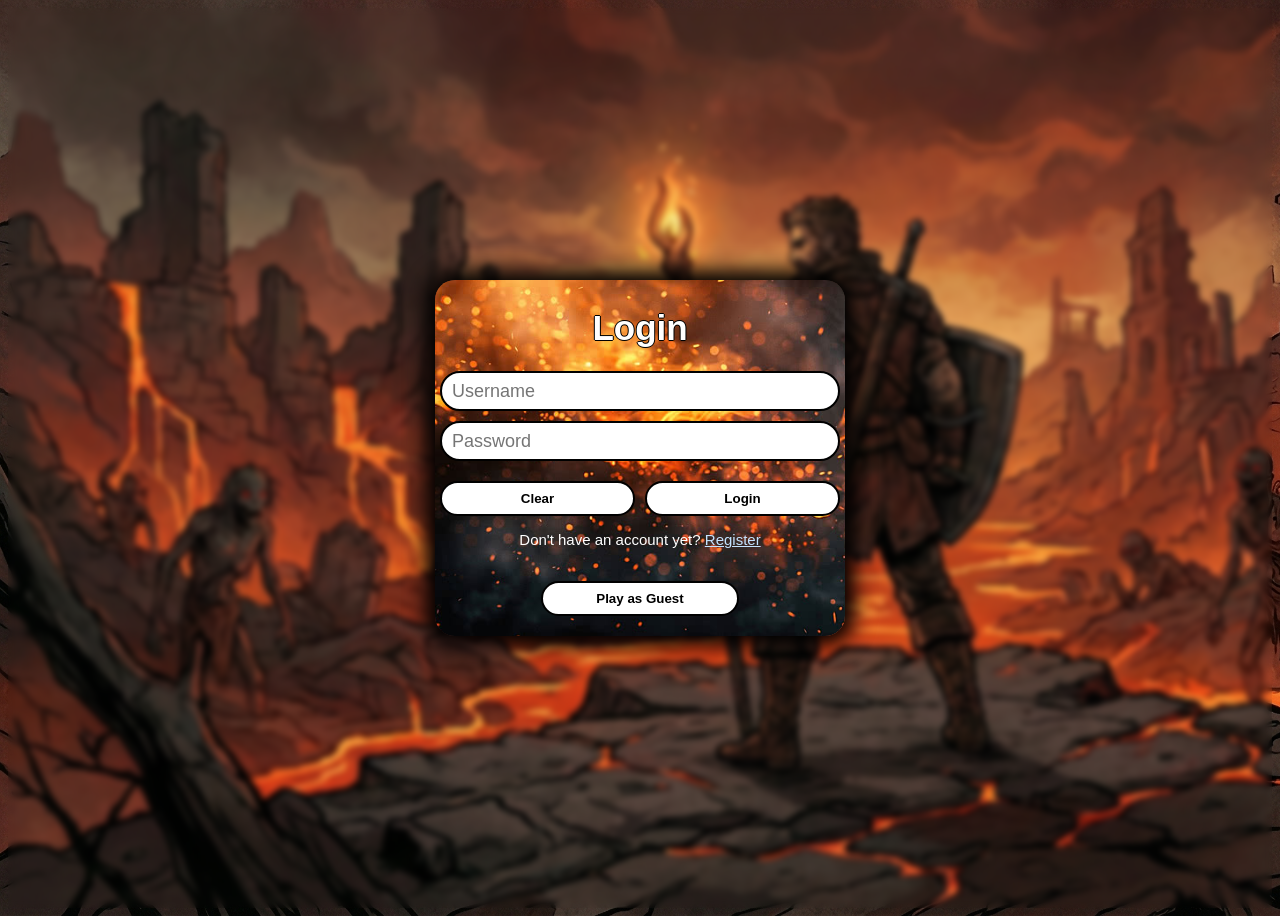
<file: lichtfall_frontend/index.html>
<!DOCTYPE html>
<html>
<head>
    <meta http-equiv="refresh" content="0; url=user-auth/login.html" />
    <script type="text/javascript">
        window.location.href = "user-auth/login.html";
    </script>
    <title>Redirecting...</title>
</head>
<body>
    <p>Redirecting to <a href="user-auth/login.html">login page</a>...</p>
</body>
</html>
</file>
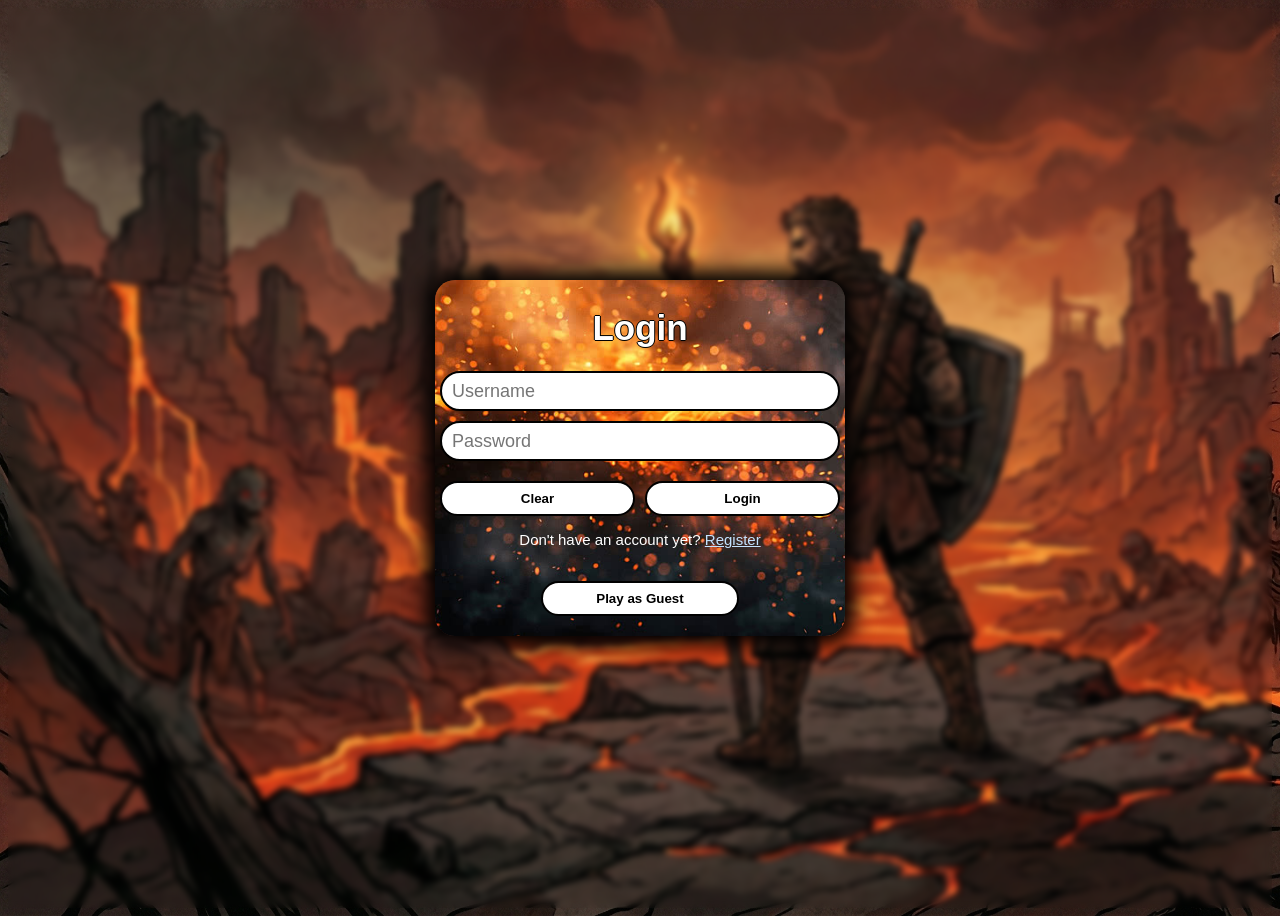
<file: lichtfall_frontend/homepage/mainPage.html>
{% load static %}
<!DOCTYPE html>
<html lang="en">
<head>
    <meta charset="UTF-8">
    <meta name="viewport" content="width=device-width, initial-scale=1.0">
    <title>Lichtfall</title>
    <link rel="stylesheet" href="src/css/mainPage.css">
    <link rel="preconnect" href="https://fonts.googleapis.com">
    <link rel="preconnect" href="https://fonts.gstatic.com" crossorigin>
    <link href="https://fonts.googleapis.com/css2?family=Share+Tech+Mono&display=swap" rel="stylesheet">
</head>
<body>
    <header class="player-info">
        <p class="player-info-txt">Alias: <span id="header-alias">[Player_Name]</span></p>
        <p class="player-info-txt">Level: <span id="header-level">[Level]</span></p>
        <p class="player-info-txt">Scrap: <span id="header-scrap">[Scrap]</span></p>
    </header>
    <main>
        <nav class="navigation">
            <ul>
                <li><button class="navigation-btns-action" data-target="tab-world-map">World Map</button></li>
                <li><button class="navigation-btns-action" data-target="tab-character">Character</button></li>
                <li><button class="navigation-btns-action" data-target="tab-inventory">Inventory</button></li>
                <li><button class="navigation-btns-action" data-target="tab-mech-limbs">Mech Limbs</button></li>
                <li><button class="navigation-btns-action" data-target="tab-workshop">Workshop</button></li>
                <!--<li><button class="navigation-btns-action" data-target="tab-quests">Quests</button></li>-->
                <li><button class="navigation-btns-action" data-target="tab-soul-cores">Soul Cores</button></li>
                <li><button class="navigation-btns-action" data-target="tab-save">Save / Load</button></li>
                <li><button class="navigation-btns-action" data-target="tab-settings">Settings</button></li>
            </ul>
        </nav>
        <div id="game-overlay" class="overlay hidden">
            <div class="overlay-header">
                <h3 id="overlay-title">[Placeholder Title]</h3>
                <button id="close-overlay" class="close-btn">X</button>
            </div>
            <div class="overlay-content-area">
                
                <div id="tab-world-map" class="tab-content">
                    <div class="map-container">
                        <div id="map-locations" class="map-placeholder" style="display:flex; flex-direction:column; gap:10px; padding:20px;">
                            <!-- Travel buttons injected by JS -->
                        </div>
                        <div class="map-coordinates">
                            <p id="current-map-location">Current Location: Eins City</p>
                            <p>Coordinates: X: 142.5, Y: 89.1</p>
                            <button id="inn-btn" class="action-btn" style="display:none; margin-top: 15px; border-color:#ffcc00; color:#ffcc00; width:auto; padding:8px 15px;">Rest at Inn (50 Scrap)</button>
                        </div>
                    </div>
                </div>

                <div id="tab-character" class="tab-content">
                    <div class="character-layout">
                        <div class="character-avatar-box">
                            <span>[ Avatar Portrait ]</span>
                        </div>
                        <div class="character-stats-panel" id="character-stats-panel">
                            <div class="stat-block">
                                <h5>Core Attributes</h5>
                                <ul>
                                    <li>Level: <span id="char-level">1</span></li>
                                    <li>EXP: <span id="char-exp">0</span> / 100</li>
                                    <li>Stat Points: <span id="char-stat-points">0</span></li>
                                </ul>
                                <ul style="margin-top: 15px;">
                                    <li>STR: <span id="char-str">10 (+0 Mech Bonus) = 10 Total</span> <button class="stat-btn" data-stat="str">+</button></li>
                                    <li>INT: <span id="char-int">10 (+0 Mech Bonus) = 10 Total</span> <button class="stat-btn" data-stat="int">+</button></li>
                                    <li>DEX: <span id="char-dex">10 (+0 Mech Bonus) = 10 Total</span> <button class="stat-btn" data-stat="dex">+</button></li>
                                </ul>
                            </div>
                            <div class="stat-block">
                                <h5>Derived Attributes</h5>
                                <ul>
                                    <li>Max HP: <span id="char-hp">100</span></li>
                                    <li>Max MP: <span id="char-mp">100</span></li>
                                    <li>Speed: <span id="char-speed">15</span></li>
                                    <li>Evasion: <span id="char-evasion">10%</span></li>
                                    <li>Crit Chance: <span id="char-crit">15%</span></li>
                                    <li>Sanity: <span id="char-sanity">100%</span></li>
                                </ul>
                            </div>
                        </div>
                    </div>
                </div>

                <div id="tab-inventory" class="tab-content">
                    <div class="main-inventory-grid">
                        <span class="inv-item">Iron Scrap (5)</span>
                        <span class="inv-item">Basic Circuit Board</span>
                        <span class="inv-item">Rusty Gears x10</span>
                        <span class="inv-item">Old Wire Coil</span>
                        <span class="inv-item">Mechanical Leg Joint (Left)</span>
                        <span class="inv-item">Small HP Potion</span>
                        <span class="inv-item">HP Restoration Pack (Med)</span>
                        <span class="inv-item">Repair Kit (Small)</span>
                        <span class="inv-item">Glowcap Fungus x2</span>
                        <span class="inv-item">Wolf Fang</span>
                        <span class="inv-item">Broken Compass</span>
                        <span class="inv-item">Lump of Coal</span>
                        <span class="inv-item">Bent Iron Bar</span>
                        <span class="inv-item">Raw Mana Crystal (Shard)</span>
                        <span class="inv-item">Scavenged Armor Plate</span>
                        <span class="inv-item">Ancient Coin x3</span>
                    </div>
                </div>

                <div id="tab-mech-limbs" class="tab-content">
                    <div class="dual-panel-layout">
                        <div class="panel-left">
                            <h4 class="panel-title">Inventory</h4>
                            <div class="scrollable-grid">
                                <span class="inv-grid-item">Iron Gasket</span>
                                <span class="inv-grid-item">Brass Piston</span>
                                <span class="inv-grid-item">Mana Capacitor</span>
                                <span class="inv-grid-item">Hydraulic Fluid</span>
                                <span class="inv-grid-item">Old Bearings x4</span>
                                <span class="inv-grid-item">Conductive Wire (Coil)</span>
                                <span class="inv-grid-item">Gear x3</span>
                                <span class="inv-grid-item">Scrap Metal x25</span>
                                <span class="inv-grid-item">Fuel Cell</span>
                                <span class="inv-grid-item">Broken Spring</span>
                                <span class="inv-grid-item">Small Copper Tube</span>
                                <span class="inv-grid-item">Gasket Seal</span>
                                <span class="inv-grid-item">Mana-infusion Rod</span>
                                <span class="inv-grid-item">Lubricant Oil (Small)</span>
                                <span class="inv-grid-item">Cracked Lens</span>
                                <span class="inv-grid-item">Battery Pack</span>
                            </div>
                        </div>
                        
                        <div class="mechan-limbs-panel">
                            <h4 class="panel-title">Mech Limbs</h4>
                            <div class="equipment-grid-wrapper">
                                <div class="equipment-grid">
                                    <div class="equip-item"><div class="limb-slot"></div><p class = "limb-label">Head</p></div>
                                    <div class="equip-item"><div class="limb-slot"></div><p class = "limb-label">Torso</p></div>
                                        <div class="equip-item"><div class="limb-slot"></div><p class = "limb-label">Accessory</p></div>
                                    <div class="equip-item"><div class="limb-slot"></div><p class = "limb-label">Left Arm</p></div>
                                    <div class="equip-item"><div class="limb-slot"></div><p class = "limb-label">Legs</p></div>
                                    <div class="equip-item"><div class="limb-slot"></div><p class = "limb-label">Right Arm</p></div>
                                        <div class="equip-item"><div class="limb-slot"></div><p class = "limb-label">Feet</p></div>
                                </div>
                            </div>
                            <div class="button-row">
                                <button class="action-btn equip-btn">Equip</button>
                                <button class="action-btn unequip-btn">Unequip</button>
                            </div>
                            <!-- Item Stats & Details Box -->
                            <div id="mech-item-details" class="item-details-box">
                                <h5 id="mech-item-name">Select an item</h5>
                                <p id="mech-item-desc"></p>
                                <ul id="mech-item-stats"></ul>
                            </div>
                        </div>
                    </div>
                </div>

                <div id="tab-workshop" class="tab-content">
                    <div class="dual-panel-layout">
                        <div class="panel-left">
                            <h4 class="panel-title">Inventory</h4>
                            <div class="scrollable-grid">
                                <span class="inv-grid-item">HP Heal Pot (Small)</span>
                                <span class="inv-grid-item">MP Pot (Small)</span>
                                <span class="inv-grid-item">Scrap Metal x12</span>
                                <span class="inv-grid-item">Mana Crystal Shard</span>
                                <span class="inv-grid-item">Broken Gear</span>
                                <span class="inv-grid-item">Torn Wiring x3</span>
                                <span class="inv-grid-item">Rusty Screw</span>
                                <span class="inv-grid-item">Lump of Coal x2</span>
                                <span class="inv-grid-item">Old Key</span>
                                <span class="inv-grid-item"> HP Restoration Pack (Med)</span>
                                <span class="inv-grid-item">Raw Iron Ore</span>
                                <span class="inv-grid-item">Copper wire coil</span>
                            </div>
                        </div>
                        
                        <div class="panel-right">
                            <h4 class="panel-title">Crafting</h4>
                            <div class="crafting-nodes-wrapper">
                                <div class="crafting-nodes">
                                    <div class="craft-top-row">
                                        <div class="limb-slot craft-box"></div>
                                        <div class="craft-line-hz"></div>
                                        <div class="limb-slot craft-box"></div>
                                    </div>
                                    <div class="craft-lines-vertical">
                                        <div class="diag-left"></div>
                                        <div class="diag-right"></div>
                                    </div>
                                    <div class="craft-bottom-row">
                                        <div class="limb-slot result-slot craft-box"></div>
                                    </div>
                                </div>
                            </div>
                            <button class="action-btn craft-btn">Craft</button>
                            <div class="recipe-list" style="margin-top: 20px; text-align: center;">
                                <h5>Known Recipes:</h5>
                                <ul id="recipe-list-ul" style="list-style-type: none; padding: 0; font-size: 0.8em; color: #aaa; margin-top: 10px; line-height: 1.5; max-height: 120px; overflow-y: auto;">
                                </ul>
                            </div>
                        </div>
                    </div>
                </div>

                <div id="tab-quests" class="tab-content">
                    <div class="quests-layout">
                        <div class="quests-list">
                            <ul id="quest-list-container">
                                <!-- JS injected quests -->
                            </ul>
                        </div>
                        <div class="quest-details">
                            <h4 id="quest-detail-title" style="margin-bottom: 15px;">Adventurer Exam</h4>
                            <p id="quest-detail-description">Objective: Defeat Grandmaster Oser in combat to prove your worth.</p><br>
                            <p id="quest-detail-reward">Reward: Official Adventurer ID, 500 Scrap.</p><br>
                            <p id="quest-detail-note"><em>"Oser is an Ice Mage considered an Omega Threat. I shouldn't take this lightly."</em></p>
                        </div>
                    </div>
                </div>

                <div id="tab-soul-cores" class="tab-content">
                    <div class="dual-panel-layout">
                        <div class="panel-left">
                            <h4 class="panel-title">Available Cores</h4>
                            <div class="scrollable-grid" id="soul-cores-inventory-grid">
                                <!-- JS injected -->
                            </div>
                        </div>
                        
                        <div class="mechan-limbs-panel">
                            <h4 class="panel-title">Active Soul Core</h4>
                            <div class="equipment-grid-wrapper" style="align-items: center;">
                                <div class="equip-item" style="margin:0 auto;">
                                    <div class="limb-slot" id="soul-core-slot" style="border-color:#9900ff; box-shadow: 0 0 10px #9900ff; cursor: pointer;"></div>
                                    <p class="limb-label">Soul Core</p>
                                </div>
                            </div>
                            <div class="button-row">
                                <button class="action-btn equip-btn-core">Bind Core</button>
                                <button class="action-btn unequip-btn-core">Extract Core</button>
                            </div>
                            <div id="soul-core-details" class="item-details-box" style="border-color:#9900ff;">
                                <h5 id="core-item-name" style="color:#9900ff;">Select a Core</h5>
                                <p id="core-item-desc"></p>
                                <ul id="core-item-stats"></ul>
                            </div>
                        </div>
                    </div>
                </div>

                <div id="tab-save" class="tab-content">
                    <div class="save-panel">
                        <div class="save-controls-row">
                            <button id="auto-save-toggle" class="action-btn save-control-btn">Auto-Save: ON</button>
                            <button id="refresh-save-list" class="action-btn save-control-btn">Refresh Slots</button>
                        </div>
                        <div class="save-summary">
                            <p id="save-system-status">Database auto-saves 3 slots. Use Save / Load to manage.</p>
                        </div>
                        <div id="save-slot-list" class="save-slot-list"></div>
                    </div>
                </div>

                <div id="tab-settings" class="tab-content">
                    <div class="settings-panel">
                        <div class="settings-title">Audio Settings</div>
                        <div class="settings-controls">
                            <div class="settings-control-group">
                                <label for="bg-volume-slider" class="settings-label">
                                    Background Volume: <span id="bg-volume-value">80%</span>
                                </label>
                                <input type="range" id="bg-volume-slider" class="settings-slider" min="0" max="100" value="80">
                            </div>
                            <div class="settings-control-group">
                                <label for="ui-volume-slider" class="settings-label">
                                    UI Volume: <span id="ui-volume-value">60%</span>
                                </label>
                                <input type="range" id="ui-volume-slider" class="settings-slider" min="0" max="100" value="60">
                            </div>
                        </div>
                    </div>
                </div>

            </div>
        </div>
        <div class = "content">
            <div class="content-storyline">
                <div class = "content-storyline-topsection">
                    <h4 class = "content-storyline-topsection-header">
                        <span>[Placeholder]</span>
                    </h4>
                    <p class = "content-storyline-topsection-text">
                        <span>Loading story...</span>
                    </p>
                </div>
                <div class = "content-storyline-bottomsection">
                    <h4 class = "content-storyline-bottomsection-header">
                        <span>[Placeholder]</span>
                        <button id="auto-btn" style="float: right; background: transparent; border: 1px solid #00ffcc; color: #00ffcc; cursor: pointer; padding: 2px 10px; font-family: inherit; font-size: 0.8em; text-transform: uppercase;">Auto: OFF</button>
                    </h4>
                    <div class = "content-storyline-bottomsection-buttons">
                        <!-- Choice buttons will be dynamically injected by game.js -->
                    </div>
                </div>
            </div>

            <div class="content-combat">
                <div class="content-combat-topsection">
                    <h4 class = "content-combat-topsection-header">
                        <span>Arthur Miller</span>
                    </h4>
                    <p class = "content-combat-topsection-text">
                        <span>Arthur Miller was an American Essayist who is a prominent figure in both Literature and Cinema for 61 years of his life. </span>
                    </p>
                </div>
                <div class = "content-combat-bottomsection">
                    <h4 class = "content-combat-bottomsection-header">
                        <span>[Placeholder]</span>
                    </h4>
                    <div class = "content-combat-bottomsection-buttons">
                        <button><span>Action 1</span></button>
                        <button><span>Action 2</span></button>
                        <button><span>Action 3</span></button>
                    </div>
                </div>
            </div>
        </div>
        <div class="statistics">
            <div class="statistics-enemyStats">
                <ul>
                    <li>ENEMY</li>
                    <li><span>[Name]</span></li>
                    <li>HP: <span></span></li>
                    <li>MP: <span>10000</span></li>
                    <li>STR: <span></span></li>
                    <li>INT: <span></span></li>
                    <li style="color:#ff5555; font-size: 0.8em; margin-top: 10px;">Status: <span id="enemy-status-ui">None</span></li>
                </ul>
            </div>
            <div class="statistics-charStats">
                <ul>
                    <li>PLAYER</li>
                    <li>HP: <span></span></li>
                    <li>MP: <span></span></li>
                    <li>STR: <span></span></li>
                    <li>INT: <span></span></li>
                    <li>OVERHEAT: <span id="player-overheat-ui">0</span>/100</li>
                    <li style="color:#ff5555; font-size: 0.8em; margin-top: 10px;">Status: <span id="player-status-ui">None</span></li>
                </ul>
            </div>
            <div class="statistics-charSanity">
                <ul>
                    <li>SANITY</li>
                    <li><span>[SAN]</span></li>
                </ul>
            </div>
        </div>
    </main>
    <footer>
        <p>Location: <span>[Place]</span></p>
        <button class="settings-btn"><span>Settings</span></button>
        <button onclick="logout()" class="btn">Logout</button>
    </footer>

    <script src="src/js/navigation.js"></script>
    <script src="src/js/game.js" defer></script>
    <script>
        // Volume control handlers
        const bgVolumeSlider = document.getElementById('bg-volume-slider');
        const bgVolumeValue = document.getElementById('bg-volume-value');
        const uiVolumeSlider = document.getElementById('ui-volume-slider');
        const uiVolumeValue = document.getElementById('ui-volume-value');

        if (bgVolumeSlider && bgVolumeValue) {
            const savedBgVolume = localStorage.getItem('lichtfall_bg_volume');
            if (savedBgVolume) {
                bgVolumeSlider.value = savedBgVolume;
                bgVolumeValue.textContent = savedBgVolume + '%';
            }
            bgVolumeSlider.addEventListener('input', () => {
                bgVolumeValue.textContent = bgVolumeSlider.value + '%';
                localStorage.setItem('lichtfall_bg_volume', bgVolumeSlider.value);
            });
        }

        if (uiVolumeSlider && uiVolumeValue) {
            const savedUiVolume = localStorage.getItem('lichtfall_ui_volume');
            if (savedUiVolume) {
                uiVolumeSlider.value = savedUiVolume;
                uiVolumeValue.textContent = savedUiVolume + '%';
            }
            uiVolumeSlider.addEventListener('input', () => {
                uiVolumeValue.textContent = uiVolumeSlider.value + '%';
                localStorage.setItem('lichtfall_ui_volume', uiVolumeSlider.value);
            });
        }
    </script>
</body>
</html>
</file>
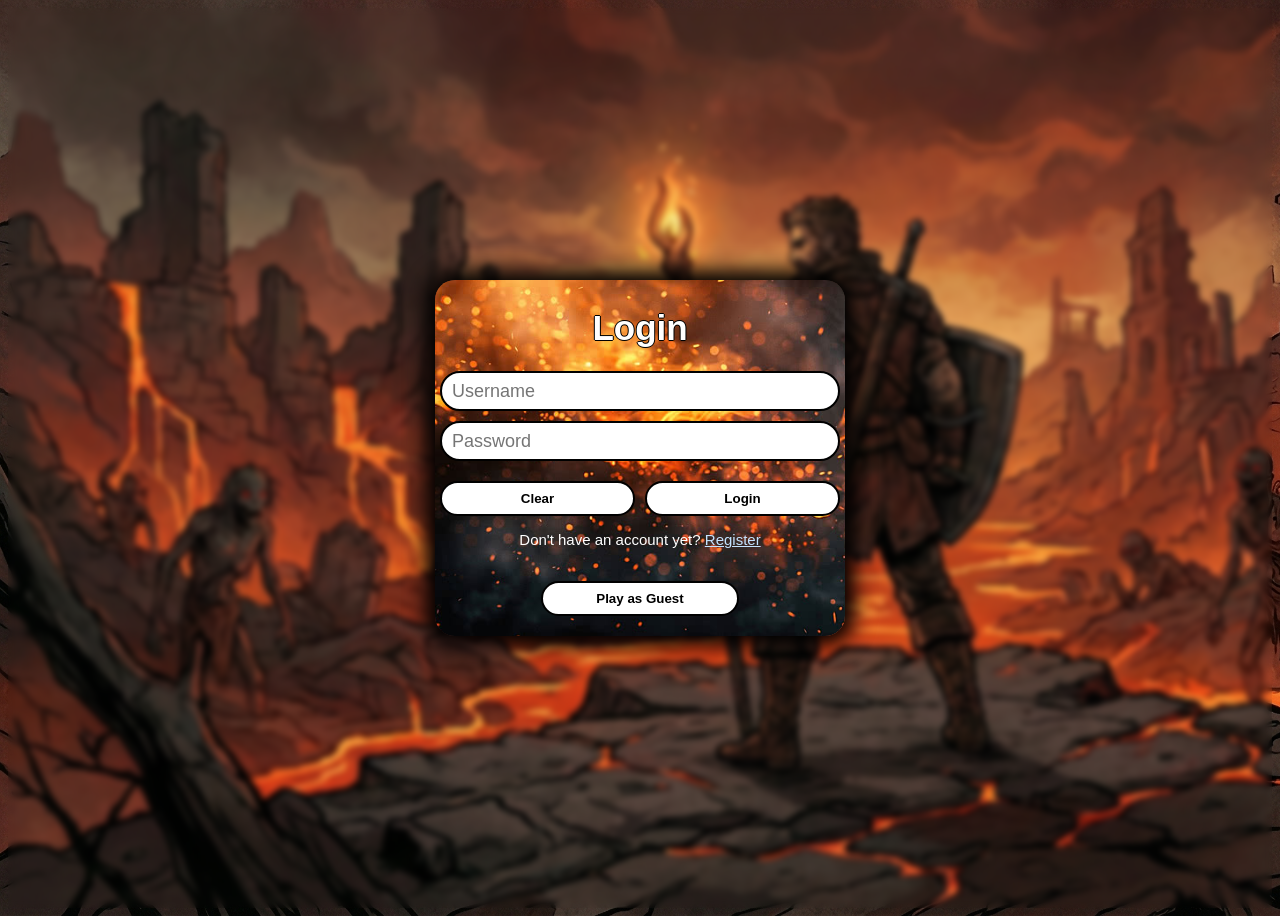
<file: lichtfall_frontend/user-auth/login.html>
<!DOCTYPE html>
<html>
    <head>
        <meta charset = "UTF-8">
        <meta name = "viewport" content = "width=device-width, initial scale=1.0">
        <title>Login | STI Adventures</title>
        <link rel="stylesheet" href="src/css/login-registerStyle.css">
    </head>

    <body>
        <div class = "container">
            <form id="loginForm">
                <div id="authMessage" class="auth-message" style="display:none;"></div>
                <h1>Login</h1>
                <div class="input-box">
                    <input type="text" id="loginUsername" name="username" placeholder="Username" required>
                </div>
                <div class="input-box">
                    <input type="password" id="loginPassword" name="password" placeholder="Password" required>
                </div>
                <input type="hidden" name="action" value="login">
                <div class ="btn-container">
                    <button type="reset" class="btn">Clear</button>
                    <button type="submit" class="btn">Login</button>
                </div>
                <div class ="input-box">
                    <p>Don't have an account yet? <a href="register.html">Register</a></p>
                </div>
                <div class="input-box" style="text-align:center; margin-top: 8px;">
                <button type="button" class="btn" id="guestBtn">Play as Guest</button>
            </div>
            </form>
        </div>

        <script src="src/js/auth.js"></script>
    </body>
</html>
</file>
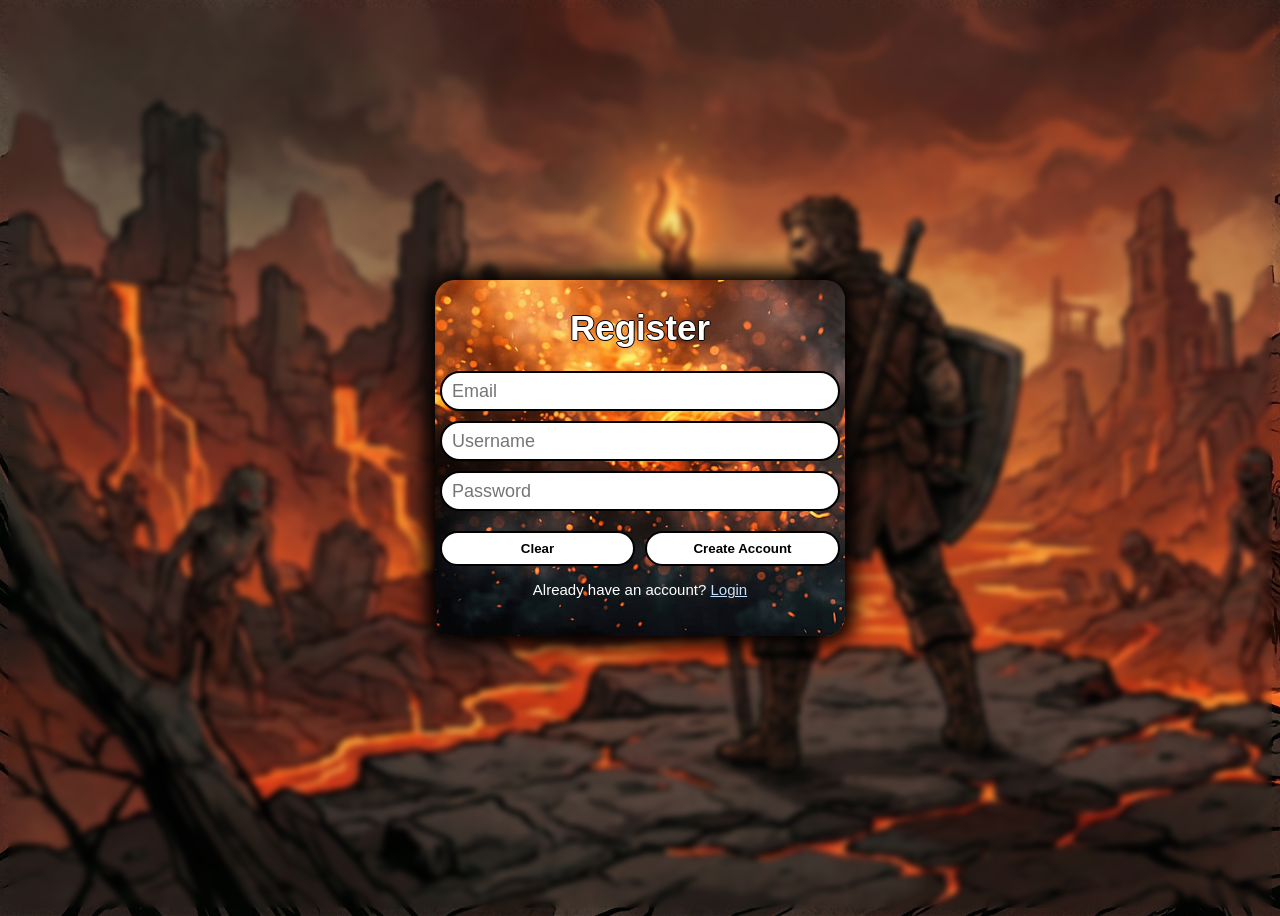
<file: lichtfall_frontend/user-auth/register.html>
<!DOCTYPE html>
<html>
    <head>
        <meta charset="UTF-8">
        <meta name="viewport" content="width=device-width, initial-scale=1.0">
        <title>Register | STI Adventures</title>
        <link rel="stylesheet" href="src/css/login-registerStyle.css">
    </head>

    <body>
        <div class="container">
            <form id="registerForm">
                <div id="authMessage" class="auth-message" style="display:none;"></div>
                <h1>Register</h1>
                <div class="input-box">
                    <input type="email" id="registerEmail" name="email" placeholder="Email" required>
                </div>
                <div class="input-box">
                    <input type="text" id="registerUsername" name="username" placeholder="Username" required>
                </div>
                <div class="input-box">
                    <input type="password" id="registerPassword" name="password" placeholder="Password" required>
                </div>
                <div class="btn-container">
                    <button type="reset" class="btn">Clear</button>
                    <button type="submit" class="btn">Create Account</button>
                </div>
                <div class="input-box">
                    <p>Already have an account? <a href="login.html">Login</a></p>
                </div>
            </form>
        </div>
        
        <script src="src/js/auth.js"></script>
    </body>
</html>
</file>
<file: lichtfall_frontend/homepage/src/css/mainPage.css>
*{
    margin: 0;
    padding: 0;
    box-sizing: border-box;
    font-family: "Share Tech Mono", monospace;
    font-size: 1.2rem;
    list-style: none;
}
html, body {
    height: 100%;
    width: 100%;
    overflow: hidden;
    background-color: black;        
    -webkit-user-select: none;
    user-select: none;
}
/*Toggle between content*/
.content-storyline{
    display: block; /*switch from block to none, or vice versa to show or hide content*/
}
.content-combat{
    display: none; /*switch from block to none, or vice versa to show or hide content*/
} /*Suggestion Jenz: para sakin, ishoshow lang yung stats kapag in-combat na, if not, ihide nalang. Para itoggle to, punta ka sa baba sa .statistics*/

/*Header*/
.player-info{
    display: flex;
    justify-content: space-between;
    align-items: center;
    width: 100%;
    height: 4vh;
    color: white;
    background-color: black;
    border: 2px solid #444444;
}
.player-info-txt{
    display: inline-block;
    height: 100%;

}
.settings-btn{
    display: none !important;
    width: 10vw;
    border: 2px solid #444444;
    cursor: pointer;
    color: white;
    background-color: black;
    transition: all 0.2s ease;
}
/*Content (Navigation/Main-Content/Statistics*/
main{
    display: flex;
    height: 92vh;
}
.content{
    width: 80vw;
    height: 92vh;
    display: flex;
    flex-direction: column;
}



    /*Navigation*/
.navigation{
    width: 10vw;
    color: white;
    background-color: black;
    border: 2px solid #444444;
    display: flex;
    flex-direction: column;
}
.navigation-btns-action{
    background: transparent;
    width: 100%;
    height: 7vh;
    margin-bottom: 1vh;
    color: #E0E0E0;
    background-color: black;
    border: 1px solid #444444;
    cursor: pointer;
    transition: all 0.3s ease;
}

/* Push the settings tab button to the bottom of the side navigation */
button[data-target="tab-settings"] {
    margin-top: auto;
}

/* --- Overlay & Pop-up Styling --- */
.overlay {
    position: absolute;
    top: 15vh;
    left: 15vw;
    width: 60vw;
    height: 70vh;
    background-color: rgba(5, 5, 5, 0.98);
    border: 2px solid #E0E0E0;
    z-index: 1000;
    display: flex;
    flex-direction: column;
    color: white;
    box-shadow: 0px 0px 15px rgba(255, 255, 255, 0.1);
}

.overlay.hidden { display: none; }

.overlay-header {
    display: flex;
    justify-content: space-between;
    align-items: center;
    padding: 10px 20px;
    background-color: black;
    border-bottom: 2px dashed #444444;
}

.close-btn {
    background: transparent;
    color: white;
    border: 1px solid #444444;
    cursor: pointer;
    padding: 5px 15px;
    font-size: 1.2rem;
    transition: all 0.2s ease;
}

.close-btn:hover {
    background-color: white;
    color: black;
}

/* KEY CHANGE: Set overflow to hidden so the parent div doesn't scroll. Inner lists handle scrolling. */
.overlay-content-area {
    padding: 20px;
    flex-grow: 1;
    overflow: hidden; 
    display: flex;
    flex-direction: column;
}

.tab-content {
    display: none;
    height: 100%;
    width: 100%;
}

.tab-content.active {
    display: flex; /* Using Flex to ensure contents expand to fill the height */
    flex-direction: column;
}

/* =========================================
   UNIVERSAL SHARED STYLES
   ========================================= */

/* Creates perfect responding squares */
.limb-slot {
    width: 100%;
    max-width: 70px;        
    aspect-ratio: 1; 
    border: 1px solid white;
    background-color: transparent;
    margin: 0 auto;     
    display: flex;
    justify-content: center;
    align-items: center;
    padding: 4px;
    overflow: hidden;
    transition: all 0.2s ease;
}
.limb-slot:hover {
    border-color: #00ffcc;
    background-color: rgba(0, 255, 204, 0.08);
    transform: translateY(-2px);
}
.limb-label{
    font-size: 15px;
}
/* Common title style for panels */
.panel-title {
    text-align: center;
    margin-bottom: 15px;
    height: 10%; /* Explicit height for title */
}

/* The layout used for Workshop and Mech Limbs (new) */
.dual-panel-layout {
    display: flex;
    height: 100%;
    width: 100%;
    gap: 20px;
}

.panel-left {
    flex: 1; /* 50% width */
    border-right: 1px dashed #444444;
    padding-right: 15px;
    display: flex;
    flex-direction: column;
    overflow: hidden; /* Contains the scrollable list */
}

/* The scrollable grid with items inside */
.scrollable-grid {
    display: flex;
    flex-direction: column;
    gap: 8px;
    overflow-y: auto;
    padding-right: 10px;
    flex-grow: 1;
}

/* Item style for inner scrollable lists */
.inv-grid-item {
    display: flex;
    justify-content: space-between;
    align-items: center;
    background-color: rgba(15, 15, 15, 0.9);
    border: 1px solid #333;
    border-radius: 6px;
    padding: 10px 12px;
    transition: all 0.2s ease;
    cursor: pointer;
}
.inv-grid-item:hover { 
    border-color: #00ffcc; 
    background-color: rgba(0, 255, 204, 0.08);
    padding-left: 18px; /* Smooth indent effect */
}
.inv-grid-item .item-name {
    font-size: 0.9rem;
    color: #e0e0e0;
}
.inv-grid-item .item-quantity {
    font-size: 0.8rem;
    color: #ffcc00;
    background: rgba(0,0,0,0.8);
    padding: 2px 8px;
    border-radius: 4px;
    border: 1px solid #555;
    font-weight: bold;
}

/* Custom Scrollbar for all inner lists */
.scrollable-grid::-webkit-scrollbar,
.main-inventory-grid::-webkit-scrollbar,
.equipment-grid-wrapper::-webkit-scrollbar {
    width: 8px;
}
.scrollable-grid::-webkit-scrollbar-track,
.main-inventory-grid::-webkit-scrollbar-track,
.equipment-grid-wrapper::-webkit-scrollbar-track {
    border: 1px solid white;
    background: transparent;
}
.scrollable-grid::-webkit-scrollbar-thumb,
.main-inventory-grid::-webkit-scrollbar-thumb,
.equipment-grid-wrapper::-webkit-scrollbar-thumb {
    background: white; 
}

/* Reusable Action Button (Craft/Equip) */
.action-btn {
    width: 80%;
    height: 12%; /* Explicit height for button */
    padding: 10px;
    background: transparent;
    color: white;
    border: 1px solid white;
    cursor: pointer;
    font-size: 1.2rem;
    transition: 0.2s ease;
    margin-top: auto; /* Pushes to bottom */
}
.action-btn:hover { 
    background: white; 
    color: black; 
}

/* =========================================
   SPECIFIC TAB STYLLES 
   ========================================= */

/* --- 1. World Map --- */
.map-container { 
    display: flex; 
    flex-direction: column; 
    align-items: center; 
    gap: 20px; 
    height: 100%; 
    width: 100%; 
}
.map-placeholder { 
    width: 90%; 
    flex-grow: 1; 
    border: 1px solid #444444; 
    display: flex; 
    justify-content: center; 
    align-items: center; 
    color: #888; 
}
.map-coordinates { 
    text-align: center; 
    height: 15%; 
}

/* --- 2. Character --- */
.character-layout { 
    display: flex; 
    gap: 30px; 
    height: 100%; 
}
.character-avatar-box { 
    flex: 0.4; 
    border: 1px solid #444444; 
    display: flex; 
    justify-content: center; 
    align-items: center; 
    color: #888; 
}
.character-stats-panel { 
    flex: 0.6; 
    display: flex; 
    flex-direction: column; 
    gap: 20px; 
}
.stat-block h5 { 
    border-bottom: 1px dashed #444444; 
    padding-bottom: 5px; 
    margin-bottom: 10px; 
    color: #E0E0E0; 
}
.stat-block li { 
    margin-bottom: 8px; 
}

/* --- 3. Inventory (List Layout) --- */
.main-inventory-grid {
    display: flex;
    flex-direction: column;
    gap: 8px;
    overflow-y: auto;
    padding: 10px;
    width: 100%;
    height: 100%;
}
.inv-item {
    display: flex;
    flex-direction: row;
    justify-content: space-between;
    align-items: center;
    background-color: rgba(15, 15, 15, 0.9);
    border: 1px solid #333;
    border-radius: 6px;
    padding: 10px 12px;
    transition: all 0.2s ease;
    cursor: pointer;
}
.inv-item:hover { 
    border-color: #00ffcc; 
    background-color: rgba(0, 255, 204, 0.08); 
    padding-left: 18px;
}
.inv-item .item-name {
    font-size: 0.9rem;
    color: #e0e0e0;
}
.inv-item .item-quantity {
    font-size: 0.8rem;
    color: #ffcc00;
    background: rgba(0,0,0,0.8);
    padding: 2px 8px;
    border-radius: 4px;
    border: 1px solid #555;
    font-weight: bold;
}

/* --- 4. Mech Limbs Equipment Grid (NEW DESIGN) --- */
.mechan-limbs-panel {
    flex: 1; /* 50% width */
    display: flex;
    flex-direction: column;
    align-items: center;
    height: 100%;
    overflow: hidden; /* Stops outside scrollbar */
}
.equipment-grid-wrapper {
    flex-grow: 1;
    display: flex;
    justify-content: center;
    align-items: flex-start; 
    width: 100%;
    overflow-y: auto;
    padding-right: 10px;
    padding-top: 20px;     
}
.equipment-grid {
    display: grid;
    grid-template-columns: repeat(3, 1fr); /* 3 columns for Head/Torso/L-Arm */
    gap: 15px;
    width: 90%;
}
.equip-item { 
    text-align: center; 
    font-size: 0.9rem; 
}
.equip-item p { 
    margin-top: 5px; 
}

.mechan-limbs-panel .button-row {
    display: flex;
    justify-content: center;
    gap: 10px;
    width: 90%;
    max-width: none;
    margin-top: 15px;
    flex-wrap: wrap;
}

.mechan-limbs-panel .button-row .action-btn {
    width: auto;
    min-width: 150px;
    max-width: none;
    flex: 1 1 0;
    padding: 12px 18px;
    height: auto;
}

/* --- Mech Item Details Box --- */
.item-details-box {
    margin-top: 20px;
    width: 90%;
    border: 1px solid #444444;
    background-color: #0D0D0D;
    padding: 15px;
    min-height: 110px;
    display: flex;
    flex-direction: column;
    gap: 10px;
    overflow-y: auto;
}

.stat-btn {
    background: transparent;
    border: 1px solid #00ffcc;
    color: #00ffcc;
    cursor: pointer;
    width: 24px;
    height: 24px;
    border-radius: 4px;
    display: inline-flex;
    justify-content: center;
    align-items: center;
    margin-left: 10px;
    font-weight: bold;
    transition: all 0.2s ease;
}
.stat-btn:hover:not(:disabled) {
    background: #00ffcc;
    color: black;
}
.stat-btn:disabled {
    border-color: #555;
    color: #555;
    cursor: not-allowed;
}
/* Phase 2: Media Queries for Responsiveness */

/*
@media (max-width: 1024px) {
    main {
        flex-direction: column;
        height: auto;
    }
    .navigation {
        width: 100%;
        height: auto;
        flex-direction: row;
        overflow-x: auto;
        border-bottom: none;
    }
    .navigation-btns-action {
        width: auto;
        min-width: 120px;
        height: 50px;
        margin-bottom: 0;
        margin-right: 5px;
    }
    button[data-target="tab-settings"] {
        margin-top: 0;
    }
    .content {
        width: 100%;
        height: auto;
    }
    .statistics {
        width: 100%;
        max-width: none;
        flex-direction: row;
        flex-wrap: wrap;
        border-top: none;
    }
    .statistics > div {
        flex: 1 1 200px;
        height: auto;
        min-height: 150px;
        border-bottom: none;
        border-right: 1px dashed #444444;
    }
    .statistics-charSanity {
        border-right: none;
        border-top: none;
        height: auto;
        display: flex;
        align-items: center;
        justify-content: center;
    }
    .overlay {
        width: 90vw;
        left: 5vw;
        top: 10vh;
        height: 80vh;
    }
}

@media (max-width: 768px) {
    .dual-panel-layout, .character-layout, .quests-layout {
        flex-direction: column;
    }
    .panel-left, .panel-right, .character-avatar-box, .character-stats-panel, .quests-list, .quest-details {
        width: 100%;
        flex: auto;
        border-right: none;
        border-bottom: 1px dashed #444444;
        padding-right: 0;
        padding-bottom: 15px;
        margin-bottom: 15px;
    }
    .quests-list {
        border-bottom: none;
    }
    .equipment-grid {
        grid-template-columns: repeat(2, 1fr);
    }
    .content-storyline-topsection, .content-combat-topsection {
        height: 50vh;
    }
    .content-storyline-bottomsection, .content-combat-bottomsection {
        height: auto;
        min-height: 30vh;
    }
}
*/

.item-details-box h5 {
    color: #888;
    border-bottom: 1px dashed #444444;
    padding-bottom: 5px;
}
.item-details-box p {
    font-size: 0.85rem;
    color: #ccc;
}
.item-details-box ul {
    display: flex;
    gap: 10px;
    flex-wrap: wrap;
}
.item-details-box ul li {
    font-size: 0.8rem;
    color: #00ffcc;
    background: rgba(0, 255, 204, 0.1);
    padding: 3px 8px;
    border-radius: 4px;
    border: 1px solid rgba(0, 255, 204, 0.3);
}

/* --- 5. Workshop Crafting Tree --- */
.panel-right {
    flex: 1; /* 50% width */
    display: flex;
    flex-direction: column;
    align-items: center;
    height: 100%;
}
.crafting-nodes-wrapper {
    flex-grow: 1;
    display: flex;
    justify-content: center;
    align-items: center;
    width: 100%;
}
.crafting-nodes {
    display: flex;
    flex-direction: column;
    align-items: center;
    width: 90%;
}
.craft-box {
    width: 100%;
    max-width: 90px; 
    aspect-ratio: 1;
    border: 1px solid white;
    background-color: transparent;
    display: flex;
    justify-content: center;
    align-items: center;
    padding: 4px;
    overflow: hidden;
    transition: all 0.2s ease;
}
.craft-box:hover {
    border-color: #00ffcc;
    background-color: rgba(0, 255, 204, 0.08);
    transform: translateY(-2px);
}
.craft-top-row { 
    display: flex; 
    align-items: center; 
    justify-content: center; 
    width: 100%; 
    gap: 10px; 
}
.craft-line-hz { 
    width: 100px; 
    height: 1px; 
    background-color: white; 
}

.save-panel {
    display: flex;
    flex-direction: column;
    gap: 16px;
    padding: 12px 14px;
    width: 100%;
    height: 100%;
    overflow-y: auto;
}
.save-controls-row {
    display: flex;
    flex-wrap: wrap;
    justify-content: center;
    align-items: center;
    gap: 10px;
    width: 100%;
}
.save-control-btn {
    display: inline-flex;
    justify-content: center;
    align-items: center;
    min-width: 150px;
    max-width: 260px;
    width: auto !important;
    height: auto !important;
    flex: 1 1 220px;
    padding: 12px 16px;
    margin-top: 0 !important;
    white-space: nowrap;
}
.save-control-btn:hover {
    background-color: white;
    color: black;
}
.save-slot-actions button {
    min-width: 100px;
    width: auto !important;
    height: auto !important;
    padding: 10px 12px;
}
.save-summary {
    text-align: center;
    color: #aaa;
    font-size: 0.95rem;
}
.save-slot-list {
    display: grid;
    grid-template-columns: repeat(auto-fit, minmax(240px, 1fr));
    gap: 12px;
}
.save-slot-card {
    border: 1px solid #444444;
    padding: 14px;
    border-radius: 8px;
    background-color: rgba(15, 15, 15, 0.95);
}
.save-slot-card h5 {
    margin-bottom: 10px;
    font-size: 1rem;
    text-transform: uppercase;
}
.save-slot-card p {
    margin: 4px 0;
    color: #ccc;
    font-size: 0.9rem;
}
.save-slot-actions {
    display: flex;
    flex-wrap: wrap;
    gap: 8px;
    margin-top: 12px;
    justify-content: center;
}
.save-slot-actions button {
    min-width: 100px;
    padding: 8px 10px;
    font-size: 0.9rem;
    width: auto;
}
/* Settings panel styles match main page look */
.settings-panel {
    display: flex;
    flex-direction: column;
    gap: 16px;
    padding: 12px 14px;
    width: 100%;
    height: 100%;
    overflow-y: auto;
}
.settings-title {
    color: #00ffcc;
    font-family: 'Share Tech Mono', monospace;
    font-size: 1.1rem;
    text-transform: uppercase;
    text-align: center;
    margin-bottom: 6px;
}
.settings-controls {
    display: flex;
    flex-direction: column;
    gap: 12px;
}
.settings-control-group {
    display: flex;
    flex-direction: column;
    gap: 6px;
}
.settings-label {
    color: #00ffcc;
    font-family: 'Share Tech Mono', monospace;
    font-size: 0.95rem;
    display: flex;
    justify-content: space-between;
    align-items: center;
}
.settings-slider {
    -webkit-appearance: none;
    width: 100%;
    height: 8px;
    background: #222;
    border: 1px solid #444444;
    border-radius: 6px;
}
.settings-slider::-webkit-slider-thumb {
    -webkit-appearance: none;
    appearance: none;
    width: 18px;
    height: 18px;
    background: #00ffcc;
    border-radius: 50%;
    cursor: pointer;
    border: 2px solid #111;
}
.settings-slider:focus { outline: none; }
.craft-lines-vertical { 
    display: flex; 
    justify-content: space-between; 
    width: 110px; 
    height: 60px; 
    position: relative;}
.diag-left, .diag-right { 
    width: 1px; 
    height: 70px; 
    background-color: white; 
    position: absolute; 
    top: 0;}
.diag-left { 
    left: 0; 
    transform: rotate(-35deg); 
    transform-origin: top; 
}
.diag-right { 
    right: 0; 
    transform: rotate(35deg); 
    transform-origin: top; 
}
.craft-bottom-row { 
    margin-top: 0px; 
    width: 100%; 
    display: flex; 
    justify-content: center;
    margin-bottom: 10px;
}

/* --- 6. Quests --- */
.quests-layout { 
    display: flex; 
    height: 100%; 
    gap: 20px; 
}
.quests-list { 
    width: 40%; 
    border-right: 1px dashed #444444; 
    padding-right: 15px; 
}
.quests-list li { 
    padding: 10px; 
    border: 1px solid #444444; 
    margin-bottom: 10px; 
    cursor: pointer; 
}
.quest-item { 
    padding: 10px; 
    border: 1px solid #444444; 
    margin-bottom: 10px; 
    cursor: pointer; 
    transition: background 0.2s ease, border-color 0.2s ease;
}
.quest-item:hover { 
    background-color: rgba(255,255,255,0.08); 
    border-color: #00ffcc; 
}
.quest-item.active-quest { 
    background-color: rgba(0,255,204,0.1); 
    border-color: #00ffcc !important; 
}
.quest-details { 
    width: 60%; 
    padding: 10px;
}

/* Soul Core Slot List Mode */
#soul-core-slot {
    width: 100%;
    max-width: 90px;
    aspect-ratio: 1;
    border: 1px solid white;
    background-color: transparent;
    margin: 0 auto;
    display: flex;
    justify-content: center;
    align-items: center;
    padding: 4px;
    overflow: hidden;
    transition: all 0.2s ease;
}
#soul-core-slot:hover {
    border-color: #ffcc00;
    background-color: rgba(255, 204, 0, 0.08);
    transform: translateY(-2px);
}

/* --- 7. Soul Cores --- */
.soul-cores-layout {
    display: flex;
    flex-direction: column;
    align-items: center;
    height: 100%;
    gap: 20px;
}
.soul-cores-grid {
    display: flex;
    flex-direction: column;
    gap: 8px;
    width: 90%;
    overflow-y: auto;
    padding-bottom: 20px;
}
.soul-core-card {
    display: flex;
    justify-content: space-between;
    align-items: center;
    border: 1px solid #444;
    background-color: rgba(20, 0, 30, 0.6);
    border-radius: 6px;
    padding: 10px 12px;
    transition: all 0.2s ease;
    cursor: pointer;
}
.soul-core-card:hover {
    border-color: #9900ff;
    background-color: rgba(153, 0, 255, 0.08);
    padding-left: 18px;
}
.soul-core-title {
    color: #ffcc00;
    font-weight: bold;
    margin-bottom: 0;
    font-size: 0.9rem;
}
.soul-core-desc {
    font-size: 0.85rem;
    color: #ccc;
}

    /*Storyline*/
        /*Storyline Top Section*/
.content-storyline-topsection, .content-combat-topsection{
    display: flex;
    justify-content: center;
    align-items: center;
    flex-direction: column;
    height: 62vh;
    padding: 20px;
    color: white;
    background-color: black;
    border: 2px solid #444444;
    border-top: none;
    overflow: hidden;
}
.content-storyline-topsection-header, .content-storyline-bottomsection-header, .content-combat-topsection-header, .content-combat-bottomsection-header{
    top: 20px;
    margin-bottom: 20px;
    text-align: center;
}
.content-storyline-topsection-text,  .content-combat-topsection-text{
    flex: 1;             /* Takes up all remaining space below the <h4> */
    overflow-y: auto;    /* Adds a scrollbar ONLY when text is too long */
    padding-right: 15px; /* Adds breathing room for the scrollbar */
    text-align: justify; /* Optional: makes the blocks of text look cleaner */
    -webkit-user-select: none; /* Prevents text highlighting on Safari */
    user-select: none;         /* Prevents text highlighting on rapid/double click */
}

.content-storyline-topsection-text::-webkit-scrollbar-thumb,
.content-combat-topsection-text::-webkit-scrollbar-thumb {
    background: #444444; 
    border-radius: 0px;
}
.content-storyline-topsection-text::-webkit-scrollbar {
    width: 10px;               /* Width of the vertical scrollbar */
}
.content-storyline-topsection-text::-webkit-scrollbar-track {
    background: #050505;      /* Darker than your main background */
    border-left: 1px solid #222; /* Adds a subtle divider line */
}
.content-storyline-topsection-text::-webkit-scrollbar-thumb:hover {
    background: #E0E0E0;      /* Highlights when the player grabs it */
}
        /*Storyline Bottom Section*/
.content-storyline-bottomsection, .content-combat-bottomsection{
    display: flex;
    justify-content: center;
    align-items: center;
    flex-direction: column;
    color: white;
    background-color: black;
    border: 2px solid #444444;
    border-top: none;
    border-bottom: none;
    height: 30vh;
    padding: 20px;
}

.content-storyline-bottomsection-buttons, .content-combat-bottomsection-buttons {
    display: grid;
    grid-template-columns: repeat(auto-fit, minmax(220px, 1fr));
    gap: 12px;
    width: 100%;
    max-width: 750px;
    margin-top: 10px;
}

.content-storyline-bottomsection-buttons button, .content-combat-bottomsection-buttons button{
    background: rgba(15, 15, 15, 0.8);
    padding: 12px 20px;
    width: 100%;
    color: white;
    border: 1px solid #444444;
    cursor: pointer;
    transition: all 0.2s ease;
    border-radius: 6px;
    font-family: "Share Tech Mono", monospace;
    font-size: 1.1rem;
    letter-spacing: 0.5px;
    display: flex;
    justify-content: center;
    align-items: center;
}

    /*Statistics*/
.statistics{ /*Jenz: para sakin, ishoshow lang yung stats kapag in-combat na, if not, ihide nalang.*/
    display: flex; /*switch from flex to none, or vice versa to show or hide content*/
    flex-direction: column;
    width: 20vw;
    min-width: 220px;
    max-width: 280px;
    color: white;
    background-color: #0D0D0D;
    border: 2px solid #444444;
}
.statistics-enemyStats {
    height: 46vh; 
    padding: 20px 10px;
    border-bottom: 1px dashed #444444; 
}
.statistics-charStats {
    height: 36vh; 
    padding: 20px 10px;
}
.statistics-charSanity {
    height: 10vh;
    padding: 10px;
    border-top: 1px dashed #444444;
    text-align: center;
}
.statistics-enemyStats li,  .statistics-charStats li, .statistics-charSanity li{
    font-size: 20px;
}
.statistics-enemyStats span,  .statistics-charStats span, .statistics-charSanity span{
    font-size: 20px;
}

/*Footer*/
footer{
    display: flex;
    justify-content: space-between;
    height: 4vh;
    color: white;
    background-color: black;
    border: 2px solid #444444;
}


/*Button Styling*/
.navigation-btns-action:hover {
    background-color: white;
    color: black;
}
.content-storyline-bottomsection-buttons button:hover, 
.content-combat-bottomsection-buttons button:hover {
    background-color: rgba(255, 255, 255, 0.1);
    transform: translateY(-2px);
    box-shadow: 0 4px 10px rgba(0, 0, 0, 0.6);
}

/* --- Custom Hover Tooltip Styling --- */
#global-tooltip {
    position: fixed;
    background-color: rgba(10, 10, 10, 0.95);
    border: 1px solid #444;
    border-radius: 6px;
    padding: 12px;
    color: white;
    pointer-events: none; /* Allows mouse events to pass through */
    z-index: 9999;
    display: none;
    flex-direction: column;
    gap: 6px;
    min-width: 220px;
    max-width: 320px;
    box-shadow: 0px 4px 15px rgba(0, 0, 0, 0.8), inset 0px 0px 10px rgba(0, 255, 204, 0.1);
}
#global-tooltip .tooltip-title {
    color: #00ffcc;
    font-weight: bold;
    font-size: 1rem;
    border-bottom: 1px dashed #555;
    padding-bottom: 4px;
}
#global-tooltip .tooltip-desc {
    font-size: 0.85rem;
    color: #ccc;
}
#global-tooltip .tooltip-stats {
    font-size: 0.8rem;
    color: #ffcc00;
    display: flex;
    flex-direction: column;
    gap: 3px;
    background: rgba(0, 0, 0, 0.5);
    padding: 6px;
    border-radius: 4px;
    border: 1px solid #333;
}
#global-tooltip .tooltip-stat-item {
    display: flex;
    justify-content: space-between;
}
#global-tooltip .tooltip-tip {
    margin-top: 4px;
    font-size: 0.75rem;
    color: #888;
    font-style: italic;
    text-align: center;
    border-top: 1px dashed #444;
    padding-top: 4px;
}

/* --- Combat Damage Glitch Effect --- */
@keyframes uiShake {
    0% { transform: translate(0) rotate(0deg); }
    20% { transform: translate(-6px, 4px) rotate(-1deg); }
    40% { transform: translate(-6px, -4px) rotate(1deg); }
    60% { transform: translate(6px, 4px) rotate(0deg); }
    80% { transform: translate(6px, -4px) rotate(-1deg); }
    100% { transform: translate(0) rotate(0deg); }
}

@keyframes flashRed {
    0% { opacity: 1; }
    100% { opacity: 0; }
}

body.damage-glitch {
    animation: uiShake 0.3s ease-in-out;
}

body.damage-glitch::after {
    content: "";
    position: fixed;
    top: 0; left: 0; width: 100vw; height: 100vh;
    background-color: rgba(255, 0, 0, 0.25);
    mix-blend-mode: screen;
    pointer-events: none;
    z-index: 9999;
    animation: flashRed 0.3s ease-out;
}
</file>
<file: lichtfall_frontend/user-auth/src/css/login-registerStyle.css>
body {
    display: flex;
    justify-content: center;
    align-items: center;
    min-height: 100vh;
    background-image: url("../img/background-landingpage.png");
    backdrop-filter: blur(3px);
    background-repeat: no-repeat;
    background-size: cover;
}
.container{
    width: 400px;
    /*background-color: rgb(75, 75, 75);*/
    background-image: url("../img/background-login.jpg");
    background-repeat: no-repeat;
    background-size: cover;
    color: white;
    padding: 5px;
    border-radius: 20px;
    box-shadow: 0px 0px 20px 10px black;
}
.btn-container {
    display: flex;            /* Makes children side-by-side */
    justify-content: center;  /* Centers them horizontally */
    gap: 10px;               /* Adds a small space between them */
    width: 100%;             /* Ensures it spans the full container */
    margin-top: 20px;        /* Pushes it away from the password box */
    margin-bottom: 10px;     /* Space before the "Register" text */
}
.container h1, p{
    font-family:'Gill Sans', 'Gill Sans MT', Calibri, 'Trebuchet MS', sans-serif;
    text-align: center;
}
.container h1{
    font-size: 35px;
    text-shadow:
    -1px 0 black,
    0 1px black,
    1px 0 black,
    0 -1px black;
}
.container p{
    font-size: 15px;
}
.container a{
    color: rgb(196, 227, 255);
}
.container .input-box{
    width: 100%;
    height: 40px;
    margin: 10px 0px;
    transition: transform 0.3s ease
}
.container .input-box:hover{
    transform: scale(1.05); /* Scales the whole box by 5% from the center */
}
.input-box input {
    width: 100%;
    box-sizing: border-box; /* This keeps the input inside the 100% width */
    height: 100%;
    outline: none;
    border: solid 2px black;
    border-radius: 100px;
    padding-left: 10px;
    padding-right: 10px;
    font-size: 18px; 
}
.container .btn{
    width: 198px;           /* Fixed width looks cleaner for side-by-side buttons */
    height: 35px;
    cursor: pointer;
    border-radius: 100px;
    border: 2px solid black;
    background-color: white;
    font-weight: bold;
    transition: all 0.3s ease;
}
.container .btn:hover {
    transform: scale(1.1);
    background-color: #eee;
}
</file>
